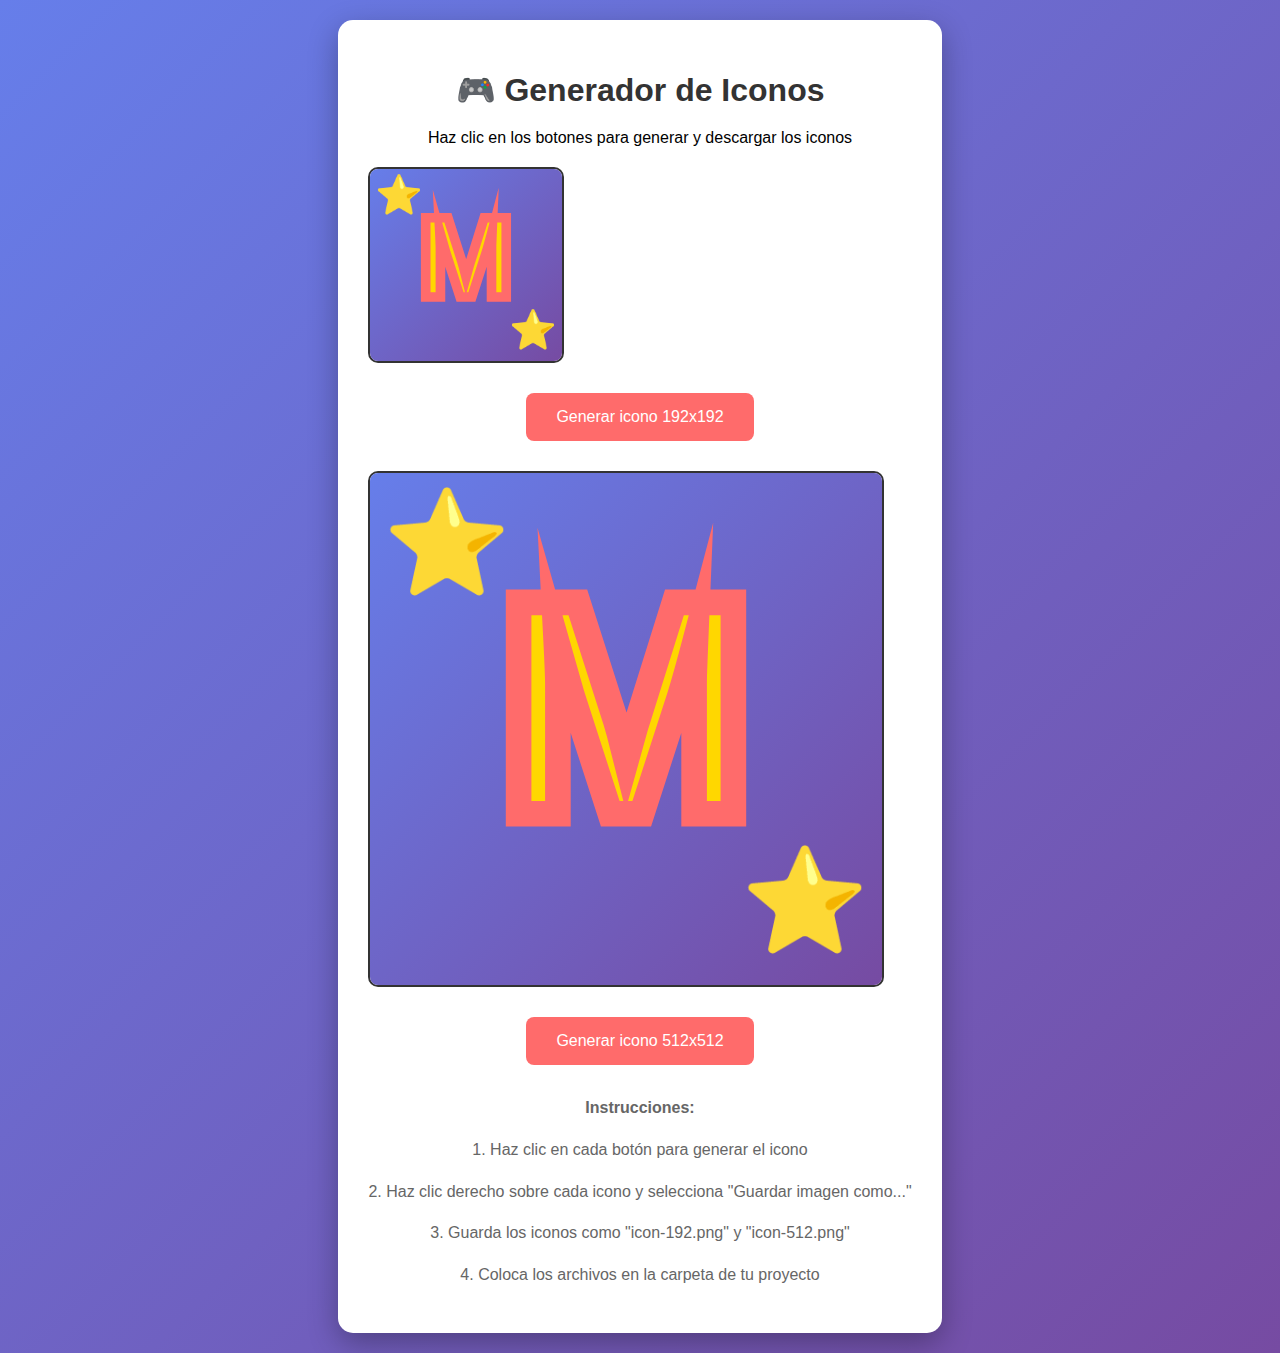
<file: qoder/generate-icons.html>
<!DOCTYPE html>
<html lang="es">
<head>
    <meta charset="UTF-8">
    <meta name="viewport" content="width=device-width, initial-scale=1.0">
    <title>Generador de Iconos - Mario Quiz</title>
    <style>
        body {
            font-family: Arial, sans-serif;
            display: flex;
            flex-direction: column;
            align-items: center;
            justify-content: center;
            min-height: 100vh;
            background: linear-gradient(135deg, #667eea 0%, #764ba2 100%);
            margin: 0;
            padding: 20px;
        }
        .container {
            background: white;
            padding: 30px;
            border-radius: 15px;
            box-shadow: 0 10px 30px rgba(0,0,0,0.3);
            text-align: center;
        }
        h1 {
            color: #333;
            margin-bottom: 20px;
        }
        canvas {
            border: 2px solid #333;
            margin: 20px 0;
            display: block;
            border-radius: 10px;
        }
        button {
            background: #FF6B6B;
            color: white;
            border: none;
            padding: 15px 30px;
            font-size: 16px;
            border-radius: 8px;
            cursor: pointer;
            margin: 10px;
            transition: all 0.3s ease;
        }
        button:hover {
            background: #E03131;
            transform: translateY(-2px);
        }
        .info {
            color: #666;
            margin-top: 20px;
            line-height: 1.6;
        }
    </style>
</head>
<body>
    <div class="container">
        <h1>🎮 Generador de Iconos</h1>
        <p>Haz clic en los botones para generar y descargar los iconos</p>
        
        <canvas id="canvas192" width="192" height="192"></canvas>
        <button onclick="generateIcon(192)">Generar icono 192x192</button>
        
        <canvas id="canvas512" width="512" height="512"></canvas>
        <button onclick="generateIcon(512)">Generar icono 512x512</button>
        
        <div class="info">
            <p><strong>Instrucciones:</strong></p>
            <p>1. Haz clic en cada botón para generar el icono</p>
            <p>2. Haz clic derecho sobre cada icono y selecciona "Guardar imagen como..."</p>
            <p>3. Guarda los iconos como "icon-192.png" y "icon-512.png"</p>
            <p>4. Coloca los archivos en la carpeta de tu proyecto</p>
        </div>
    </div>

    <script>
        function generateIcon(size) {
            const canvas = document.getElementById(`canvas${size}`);
            const ctx = canvas.getContext('2d');
            
            // Fondo degradado
            const gradient = ctx.createLinearGradient(0, 0, size, size);
            gradient.addColorStop(0, '#667eea');
            gradient.addColorStop(1, '#764ba2');
            ctx.fillStyle = gradient;
            ctx.fillRect(0, 0, size, size);
            
            // Dibujar "M" estilo Mario
            ctx.fillStyle = '#FFD700';
            ctx.font = `bold ${size * 0.6}px Arial`;
            ctx.textAlign = 'center';
            ctx.textBaseline = 'middle';
            ctx.fillText('M', size / 2, size / 2);
            
            // Borde
            ctx.strokeStyle = '#FF6B6B';
            ctx.lineWidth = size * 0.05;
            ctx.strokeText('M', size / 2, size / 2);
            
            // Decoración - estrella
            ctx.fillStyle = '#FFD700';
            ctx.font = `${size * 0.2}px Arial`;
            ctx.fillText('⭐', size * 0.15, size * 0.15);
            ctx.fillText('⭐', size * 0.85, size * 0.85);
        }
        
        // Generar iconos automáticamente al cargar
        window.addEventListener('load', () => {
            generateIcon(192);
            generateIcon(512);
        });
    </script>
</body>
</html>
</file>
